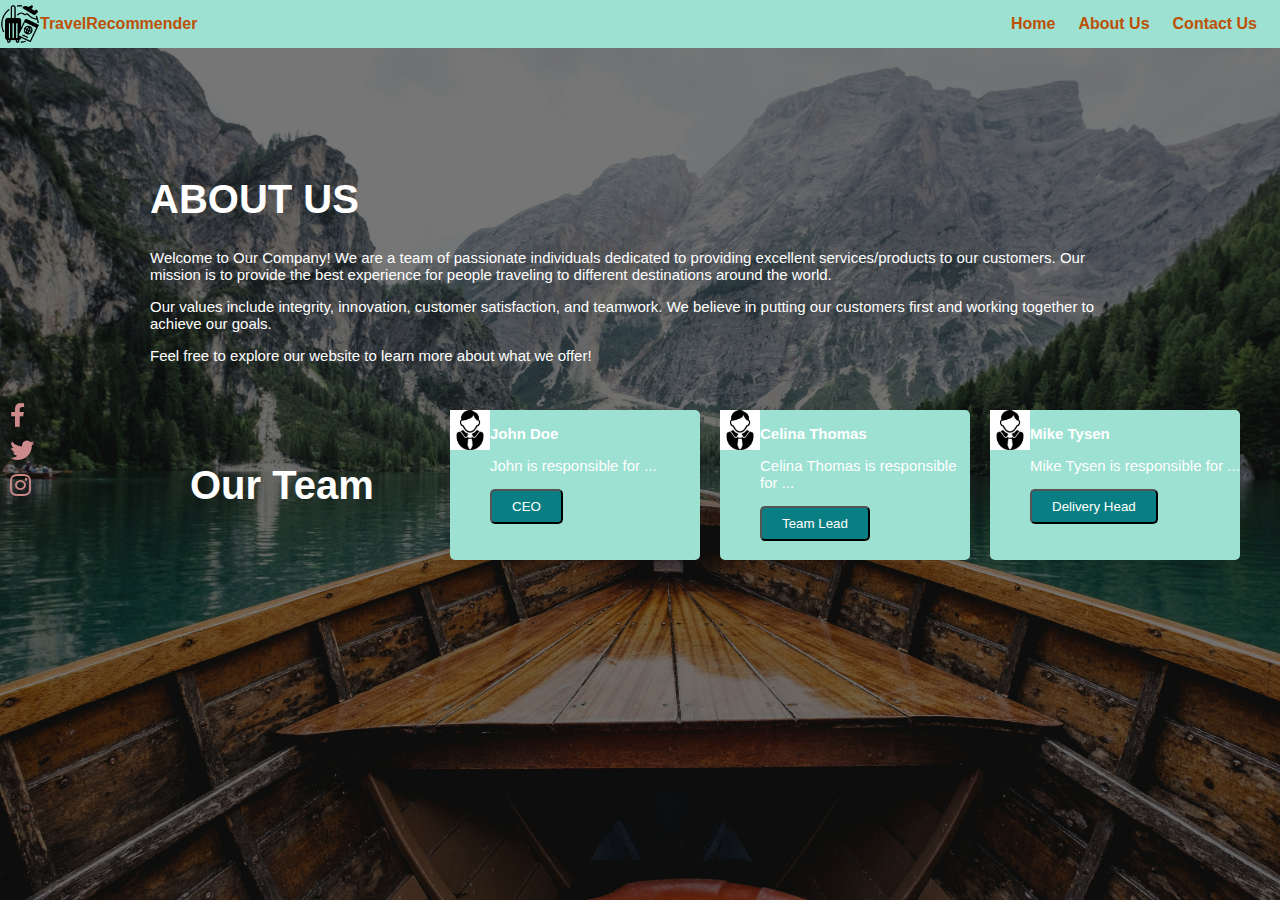
<file: aboutUs.html>
<!DOCTYPE html>
<html lang="en">
<head>
  <meta charset="UTF-8">
  <title>Travel Recommender</title>
  <link rel="stylesheet" href="./travel.css">
  <link rel="stylesheet" href="https://cdnjs.cloudflare.com/ajax/libs/font-awesome/6.0.0/css/all.min.css">
</head>
<body>
   <nav><a href="#"><img src="./travelcon.png"><strong>TravelRecommender</strong></a>
<ul>
  <li><a href="./index.html" id="home">Home </a></li>
  <li><a href="./aboutUs.html" id="about">About Us </a></li>
  <li><a href="./travel_contact.html" id="contact">Contact Us </a></li>
</ul>
</nav>
<div class="social-icons">
    <ul>
        <li><a href="#" target="_blank"><i class="fab fa-facebook-f"></i></a></li>
        <li><a href="#" target="_blank"><i class="fab fa-twitter"></i></a></li>
        <li><a href="#" target="_blank"><i class="fab fa-instagram"></i></a></li>
        <!-- Add more social media icons as needed -->
    </ul>
</div>
<div class="about_content">
    <h1>ABOUT US</h1>
    <p>Welcome to Our Company! We are a team of passionate individuals dedicated to providing excellent services/products to our customers. Our mission is to
        provide the best experience for people traveling to different destinations around the world. </p>
    <p>Our values include integrity, innovation, customer satisfaction, and teamwork. We believe in putting our customers first and working together to achieve our goals.</p>
    <p> Feel free to explore our website to learn more about what we offer!</p>
    <div class="ourTeam">
        <h1>Our Team</h1>
        <div class="membersBox">
            <div><img src="./memberTie_icon.png"></div>
            <div>
            <p><strong>John Doe</strong></p>
            <p>John is responsible for ...</p>
            <button class="membersBtn">CEO</button>
        </div>
        </div>
        <div class="membersBox">
         <div>   <img src="./memberTie_icon.png"></div>
         <div>
            <p><strong>Celina Thomas</strong></p>
            <p>Celina Thomas is responsible for ...</p>
            <button class="membersBtn">Team Lead</button>
        </div>
        </div>
        <div class="membersBox">
            <div><img src="./memberTie_icon.png"></div>
            <div>
            <p><strong>Mike Tysen</strong></p>
            <p>Mike Tysen is responsible for ...</p>
            <button class="membersBtn">Delivery Head</button>
            </div>
        </div>
    </div>
</div>
</file>
<file: travel.css>
/* *{
    margin: 0;
    padding: 0;
    box-sizing: border-box;
    color: white;
} */
*{
    box-sizing: border-box;
}
nav {
    background-color: #9ce1d1;
    /* padding: 10px; */
    display: flex;
    align-items: center;
    justify-content: space-between;
  }
  
  nav ul{
    list-style-type: none;
    /* padding: 0; */
    display: flex; /*Make the ul a flex container */
    /* align-items: center;  */
    justify-content: center;
  }
  
  nav ul li {
    /* display: inline; */
    margin-right: 23px;
  }
  
  nav a {
    text-decoration: none;
    color: rgb(189, 80, 7);
    font-weight: bold;
    display: flex;
    align-items: center;
    text-decoration: none;
    margin-right: auto;
    height: 100%; /* Add this line */
    line-height: 1; /* Add this line */
  }

  nav a img {
    width: 40px; /* Set the width, and the height will adjust automatically */
  }

  body {
    margin: 0;
    padding: 0;
    font-family: Arial, sans-serif;
    color: #333;
    background: url('./travel_bg2.jpg') center/cover no-repeat;
    background-size: cover;
    background-attachment: fixed;
}
body::before {
    content: "";
    position: absolute;
    top: 0;
    left: 0;
    width: 100%;
    height: 100%;
    background-color: rgba(0,0,0, 0.5); /* Semi-transparent white overlay */
    z-index: -1; /* Ensure the overlay is behind the content */
  }

nav ul li.searchbox {
    width: auto;
    display: flex;
    align-items: center;
}


nav button {
    margin-right: 5px; /* Adjust as needed for spacing between buttons */
}
nav input[type="text"] {
    margin-right: 5px;
    padding: 8px; /* Adjust padding for better visibility */
    border: none; /* Remove border for a cleaner look */
}
.social-icons {
    position: fixed;
    left: 10px; /* Adjust the left distance as needed */
    top: 50%; /* Adjust the top distance as needed */
    transform: translateY(-50%);
}

.social-icons ul {
    list-style-type: none;
    padding: 0;
}

.social-icons li {
    margin-bottom: 10px;
}

.social-icons a {
    text-decoration: none;
    color: rgb(204, 138, 138);
}

.social-icons i {
    font-size: 24px;
}
.home_tag{
    width: 200px;
    color: white;
    font-size: 25px;
    position: absolute;
    top: 150px;
    left: 150px;
    cursor: move;
}
.home_description{
    font-size: 13px;
    color: rgb(228, 227, 227);
    width: 240px;
    position: absolute;
    top: 370px;
    left: 150px;
}
.bookBtn{
    position: absolute;
    top: 500px;
    left: 150px;
    color: white;
    background-color: rgb(20, 112, 110);
    border: none;
    border-radius: 5px;
    padding-left: 20px;
    padding-right: 20px;
    padding-top: 8px;
    padding-bottom: 8px;
}
.about_content{
    color: white;
    width: 75vw;
    color: white;
    font-size: 15px;
    position: absolute;
    top: 150px;
    left: 150px;
}
.ourTeam{
    border-color: red;
    display: flex;
    align-items: center;
    position: absolute;
    top: 250px;
    left: 40px;
}

.membersBox{
    display: flex;
    border: red;
    border-radius: 5px;
    background-color: #9ce1d1;
    height:150px;
    width: 250px;
    font-size: 15px;
    margin: 10px;
}
.membersBox img{
    width: 40px;
    height: auto;
}
.membersBtn{
    background-color: rgb(10, 127, 131);
    color: white;
    border-radius: 5px;
    padding-left: 20px;
    padding-right: 20px;
    padding-top: 8px;
    padding-bottom: 8px;
}
h1{
    color: white;
    font-size: 40px;
    width: 250px;
}
.about_description{
    font-size: 50px;
    color: rgb(228, 227, 227);
    width: 240px;
    position: absolute;
    top: 370px;
    left: 150px;
}
</file>
